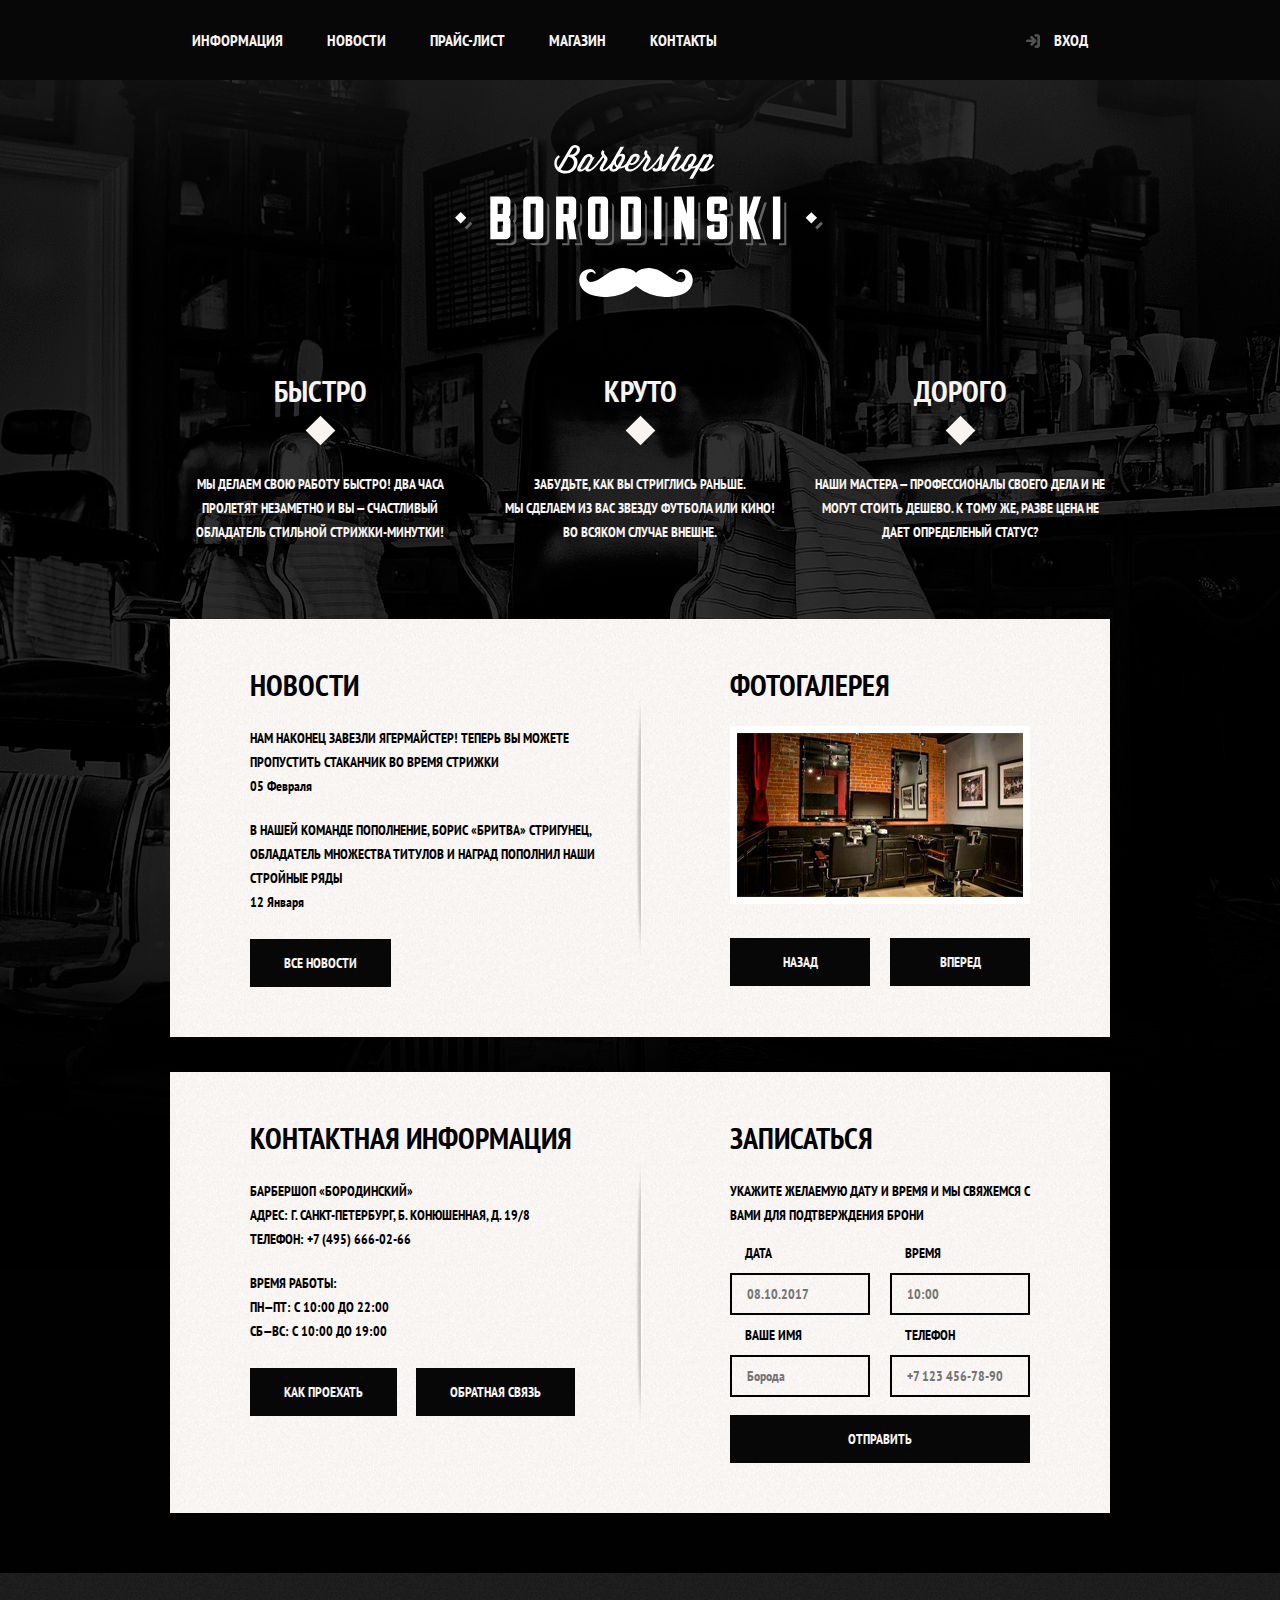
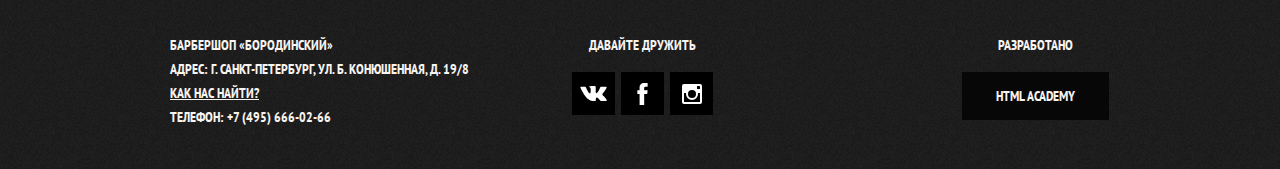
<file: index.html>
﻿<!DOCTYPE html>
<html lang="en">
<head>
    <meta charset="UTF-8">
    <title>Главная</title>
    <link href="https://fonts.googleapis.com/css?family=PT+Sans+Narrow:400,700&display=swap&subset=cyrillic" rel="stylesheet">
    <link rel="stylesheet" href="css/normalize.css">
    <link rel="stylesheet" href="css/style.css">
</head>
<body>

    <header class="main_header">
            <nav class="main_navigation">
                <a class="main_header_logo">
                    <img src="img/index-logo.svg" width="368" height="153" alt="Логотип барбершопа Бородинский">
                </a>
                <div class="main_navigation_wrapper">
                    <div class="conteiner">
                        <ul class="site_navigation">
                            <li><a href="info.html">Информация</a></li>
                            <li><a href="news.html">Новости</a></li>
                            <li><a href="price.html">Прайс-лист</a></li>
                            <li><a href="catalog.html">Магазин</a></li>
                            <li><a href="contaсts.html">Контакты</a></li>
                        </ul>
                        <ul class="user_navigation">
                            <li class="login_link">
                                <a class="login_link" href="login.html">Вход</a>
                            </li>
                        </ul>
                    </div>
                </div>
            </nav>
    </header>

    <main class="conteiner">

        <h1 class="visually_hidden">Барбершоп Бородинский</h1>

        <section class="features">
            <h2 class="visually_hidden">Преймущества</h2>
            <ul class="feature_list">
                <li class="feature_item">
                    <h3>Быстро</h3>
                    <p>МЫ ДЕЛАЕМ СВОЮ РАБОТУ БЫСТРО! ДВА ЧАСА ПРОЛЕТЯТ НЕЗАМЕТНО И ВЫ — СЧАСТЛИВЫЙ ОБЛАДАТЕЛЬ СТИЛЬНОЙ СТРИЖКИ-МИНУТКИ!</p>
                </li>
                <li class="feature_item">
                    <h3>Круто</h3>
                    <p> ЗАБУДЬТЕ, КАК ВЫ СТРИГЛИСЬ РАНЬШЕ. <br>
                        МЫ СДЕЛАЕМ ИЗ ВАС ЗВЕЗДУ ФУТБОЛА ИЛИ КИНО! <br>
                        ВО ВСЯКОМ СЛУЧАЕ ВНЕШНЕ.</p>
                </li>
                <li class="feature_item">
                    <h3>Дорого</h3>
                    <p>НАШИ МАСТЕРА — ПРОФЕССИОНАЛЫ СВОЕГО ДЕЛА И НЕ МОГУТ СТОИТЬ ДЕШЕВО. К ТОМУ ЖЕ, РАЗВЕ ЦЕНА НЕ ДАЕТ ОПРЕДЕЛЕНЫЙ СТАТУС?</p>
                </li>
            </ul>
        </section>

            <div class="index_colums">
                <section class="news">
                    <h2>Новости</h2>
                    <ul class="news_list">
                        <li class="news_item">
                            <p>НАМ НАКОНЕЦ ЗАВЕЗЛИ ЯГЕРМАЙСТЕР! ТЕПЕРЬ ВЫ МОЖЕТЕ ПРОПУСТИТЬ СТАКАНЧИК ВО ВРЕМЯ СТРИЖКИ</p>
                            <time datetime="2020-02-05">05 Февраля</time>
                        </li>
                        <li class="news_item">
                            <p>В НАШЕЙ КОМАНДЕ ПОПОЛНЕНИЕ, БОРИС «БРИТВА» СТРИГУНЕЦ, ОБЛАДAТЕЛЬ МНОЖЕСТВА ТИТУЛОВ И НАГРАД ПОПОЛНИЛ НАШИ СТРОЙНЫЕ РЯДЫ</p>
                            <time datetime="2020-01-12">12 Января</time>
                        </li>
                    </ul>
                    <a class="button" href="news.html">Все новости</a>
                </section>

                <section  class="gallerey">
                    <h2>Фотогалерея</h2>
                    <div class="gallerey_conteiner">
                        <figure class="gallery_content">
                            <a href="#"><img src="img/studio.jpg" width="286" height="164" alt="Интерьер"></a>
                        </figure>
                        <button class="button gallerey_button button_gallerey_back">Назад</button>
                        <button class="button gallerey_button button_gallerey_next">Вперед</button>
                    </div>
                </section >
            </div>

        <div class="index_colums">
            <section class="contaсts">
                <h2>Контактная информация</h2>
                <p>
                    БАРБЕРШОП «БОРОДИНСКИЙ» <br>
                    АДРЕС: Г. САНКТ-ПЕТЕРБУРГ, Б. КОНЮШЕННАЯ, Д. 19/8 <br>
                    ТЕЛЕФОН: +7 (495) 666-02-66
                </p>
                <p class="contacts_time">
                    ВРЕМЯ РАБОТЫ: <br>
                    ПН—ПТ: С 10:00 ДО 22:00 <br>
                    СБ—ВС: С 10:00 ДО 19:00
                </p>
                <a class="button js_button_map" href="map.html">Как проехать</a>
                <a class="button" href="contaсts.html">Обратная связь</a>
            </section>

            <section class="form">
                <h2>Записаться</h2>
                <p class="appointment_info">
                    УКАЖИТЕ ЖЕЛАЕМУЮ ДАТУ И ВРЕМЯ И МЫ СВЯЖЕМСЯ С ВАМИ ДЛЯ ПОДТВЕРЖДЕНИЯ БРОНИ
                </p>
                <form class="appointment_form" action="http://echo.htmlacademy.ru" method="POST">
                    <p class="appointment_item">
                        <label for="form_data">Дата</label>
                        <input type="name" name="data" placeholder="08.10.2017" value="" id="form_data">
                    </p>
                    <p class="appointment_item">
                        <label for="form_time">Время</label>
                        <input type="name" name="time" placeholder="10:00" value="" id="form_time">
                    </p>
                    <p class="appointment_item">
                        <label for="form_name">Ваше имя</label>
                        <input type="name" name="name" placeholder="Борода" value="" id="form_name">
                    </p>
                    <p class="appointment_item">
                        <label for="form_tel">Телефон</label>
                        <input type="tel" name="phone" placeholder="+7 123 456-78-90" value="" id="form_tel">
                    </p>
                    <button class="button" type="submit">Отправить</button>
                </form>
            </section>
        </div>

    </main>

    <footer class="main_footer">
        <div class="conteiner">
            <p class="foter_contacts">
                БАРБЕРШОП «БОРОДИНСКИЙ»<br>
                АДРЕС: Г. САНКТ-ПЕТЕРБУРГ, УЛ. Б. КОНЮШЕННАЯ, Д. 19/8<br>
                <b><a href="map.html">КАК НАС НАЙТИ?</a></b><br>
                ТЕЛЕФОН: +7 (495) 666-02-66
            </p>
            <div class="footer_social">
                <b>Давайте дружить</b>
                <ul>
                    <li><a class="social_button" href="#"><span class="visually_hidden">Вконтакте</span>
                            <svg xmlns="http://www.w3.org/2000/svg" width="27" height="15" viewBox="0 0 26.14 14.91">
                                <path d="M26 13.47l-.09-.17a13.55 13.55 0 0 0-2.6-3q-.87-.83-1.1-1.12A1 1 0 0 1 22
                                8a10.27 10.27 0 0 1 1.22-1.78l.88-1.16q2.35-3.13 2-4L26 .94a.8.8 0 0 0-.4-.22 2.14
                                2.14 0 0 0-.87 0h-3.92a.51.51 0 0 0-.27 0h-.3a.6.6 0 0 0-.15.14.93.93 0 0 0-.14.24
                                22.22 22.22 0 0 1-1.46 3.06q-.5.84-.93 1.46a7 7 0 0 1-.71.91 4.94 4.94 0 0
                                1-.52.47q-.23.18-.35.15l-.23-.05a.9.9 0 0 1-.31-.33 1.49 1.49 0 0 1-.16-.53V1.6a3.14
                                3.14 0 0 0 0-.62 2.12 2.12 0 0 0-.14-.44.73.73 0 0 0-.28-.33 1.57 1.57 0 0 0-.46-.18A9
                                9 0 0 0 12.57 0a8.93 8.93 0 0 0-3.25.33 1.83 1.83 0 0 0-.52.41q-.25.3-.07.33a1.67 1.67
                                0 0 1 1.16.59l.08.16a2.6 2.6 0 0 1 .19.63 6.32 6.32 0 0 1 .12 1 10.59 10.59 0 0 1 0
                                1.7q-.07.71-.13 1.1a2.21 2.21 0 0 1-.18.64 2.69 2.69 0 0 1-.16.3l-.07.07a1 1 0 0
                                1-.37.07.86.86 0 0 1-.46-.19 3.27 3.27 0 0 1-.56-.52 7 7 0 0
                                1-.66-.93q-.37-.6-.76-1.42l-.22-.39q-.2-.38-.56-1.11t-.62-1.43A.9.9 0 0 0 5.2.9h-.07a.93.93
                                0 0 0-.22-.16A1.44 1.44 0 0 0 4.6.65L.87.68A1 1 0 0 0 .1.94L0 1a.44.44 0 0 0 0 .22 1.08
                                1.08 0 0 0 .08.37Q.9 3.53 1.86 5.31t1.66 2.87Q4.23 9.27 5 10.24t1 1.24l.37.41.34.33a8.06
                                8.06 0 0 0 1 .78 16.34 16.34 0 0 0 1.4.9 7.6 7.6 0 0 0 1.79.72 6.19 6.19 0 0 0
                                2 .22h1.57a1.08 1.08 0 0 0 .72-.3l.05-.07a.9.9 0 0 0 .1-.25 1.38 1.38 0 0 0 0-.37 4.48
                                4.48 0 0 1 .09-1.05 2.77 2.77 0 0 1 .23-.71 1.74 1.74 0 0 1 .29-.4 1.19 1.19 0 0
                                1 .23-.2h.11a.86.86 0 0 1 .77.21 4.52 4.52 0 0 1 .83.79q.39.47.93 1.05a6.41 6.41 0 0 0
                                1 .87l.27.16a3.31 3.31 0 0 0 .71.3 1.53 1.53 0 0 0 .76.07l3.48-.05a1.58 1.58 0 0
                                0 .8-.17.68.68 0 0 0 .34-.37 1.06 1.06 0 0 0 0-.46 1.71 1.71 0 0 0-.1-.36z" fill="#fff"/>
                            </svg>
                        </a>
                    </li>
                    <li><a class="social_button" href="#"><span class="visually_hidden">Фейсбук</span>
                            <svg xmlns="http://www.w3.org/2000/svg" width="19" height="22" viewBox="0 0 10.15 21.74">
                                <path d="M3.34 1.12A4.77 4.77 0 0 1 6.53 0h3.61v3.81H7.81a1.07 1.07 0 0 0-1.09.83v2.55h3.42c-.08
                                1.23-.24 2.45-.41 3.67h-3v10.87H2.21V10.86H0V7.21h2.19V3.66a3.83 3.83 0 0 1 1.15-2.54z" fill="#fff"/>
                            </svg>
                        </a>
                    </li>
                    <li><a class="social_button" href="#"><span class="visually_hidden">Инстаграм</span>
                            <svg xmlns="http://www.w3.org/2000/svg" width="20" height="20" viewBox="0 0 20 20">
                                <path d="M18 0H2a2 2 0 0 0-2 2v16a2 2 0 0 0 2 2h16a2 2 0 0 0 2-2V2a2 2 0 0 0-2-2zm-8 6a4 4 0 1
                                1-4 4 4 4 0 0 1 4-4zM2.5 18a.47.47 0 0 1-.5-.5V9h2.1a3.4 3.4 0 0 0-.1 1 6 6 0 1 0 12 0 3.4 3.4 0
                                0 0-.1-1H18v8.5a.47.47 0 0 1-.5.5zM18 4.5a.47.47 0 0 1-.5.5h-2a.47.47 0 0 1-.5-.5v-2a.47.47 0 0
                                1 .5-.5h2a.47.47 0 0 1 .5.5z" fill="#fff"/>
                            </svg>
                        </a>
                    </li>
                </ul>
            </div>
            <p class="footer_copyright">
                <b>Разработано</b>
                <a class="button" href="index.html">HTML Academy</a>
            </p>
        </div>
    </footer>

    <section class="modal modal_login">
        <h2>Личный кабинет</h2>
        <p class="modal_description">Введите свой логин и пароль</p>
        <form class="login_form" action="http://echo.htmlacademy.ru" method="post">
            <p>
                <label class="visually_hidden" for="user_login">Логин</label>
                <input  class="login_icon_user" type="text" name="login" placeholder="Логин"  id="user_login">
            </p>
            <p>
                <label class="visually_hidden" for="user_password">Пароль</label>
                <input  class="login_icon_password" type="password" name="password" placeholder="Пароль" id="user_password">
            </p>
            <p class="login_password_info">
                <label class="login_checkbox">
                    <input class="visually_hidden" type="checkbox" name="remember" checked>
                    <span class="checkbox_indicator"></span>
                    Запомните меня
                </label>
                <a class="restore" href="#">Я забыл пароль!</a>
            </p>
            <button class="button" type="submit">Войти</button>
        </form>
        <button class="modal_close" type="button">Закрыть</button>
    </section>

    <section class="modal modal_map">
        <h2 class="visually_hidden">Как до нас добраться</h2>
        <iframe src="https://www.google.com/maps/embed?pb=!1m18!1m12!1m3!1d1998.5991043651586!2d30.320894616097!3d59.938794181876254!2m3!1f0!2f0!3f0!3m2!1i1024!2i768!4f13.1!3m3!1m2!1s0x4696310fca5ba729%3A0xea9c53d4493c879f!2z0JHQvtC70YzRiNCw0Y8g0JrQvtC90Y7RiNC10L3QvdCw0Y8g0YPQuy4sIDE5LCDQodCw0L3QutGCLdCf0LXRgtC10YDQsdGD0YDQsywg0KDQvtGB0YHQuNGPLCAxOTExODY!5e0!3m2!1sru!2sua!4v1586904896450!5m2!1sru!2sua" width="766" height="561" frameborder="0" style="border:0;" allowfullscreen="" aria-hidden="false" tabindex="0"></iframe>
        <p class="visually_hidden">
            <img src="img/map.jpg" alt="Офис компании по адресу: г. Киев, ул. Пушктна 11" width="780" height="560">
        </p>
        <button class="modal_close" type="button">Закрыть</button>
    </section>

    <script src="js/popup.js"></script>
    <script src="js/map.js"></script>


</body>
</html>
</file>
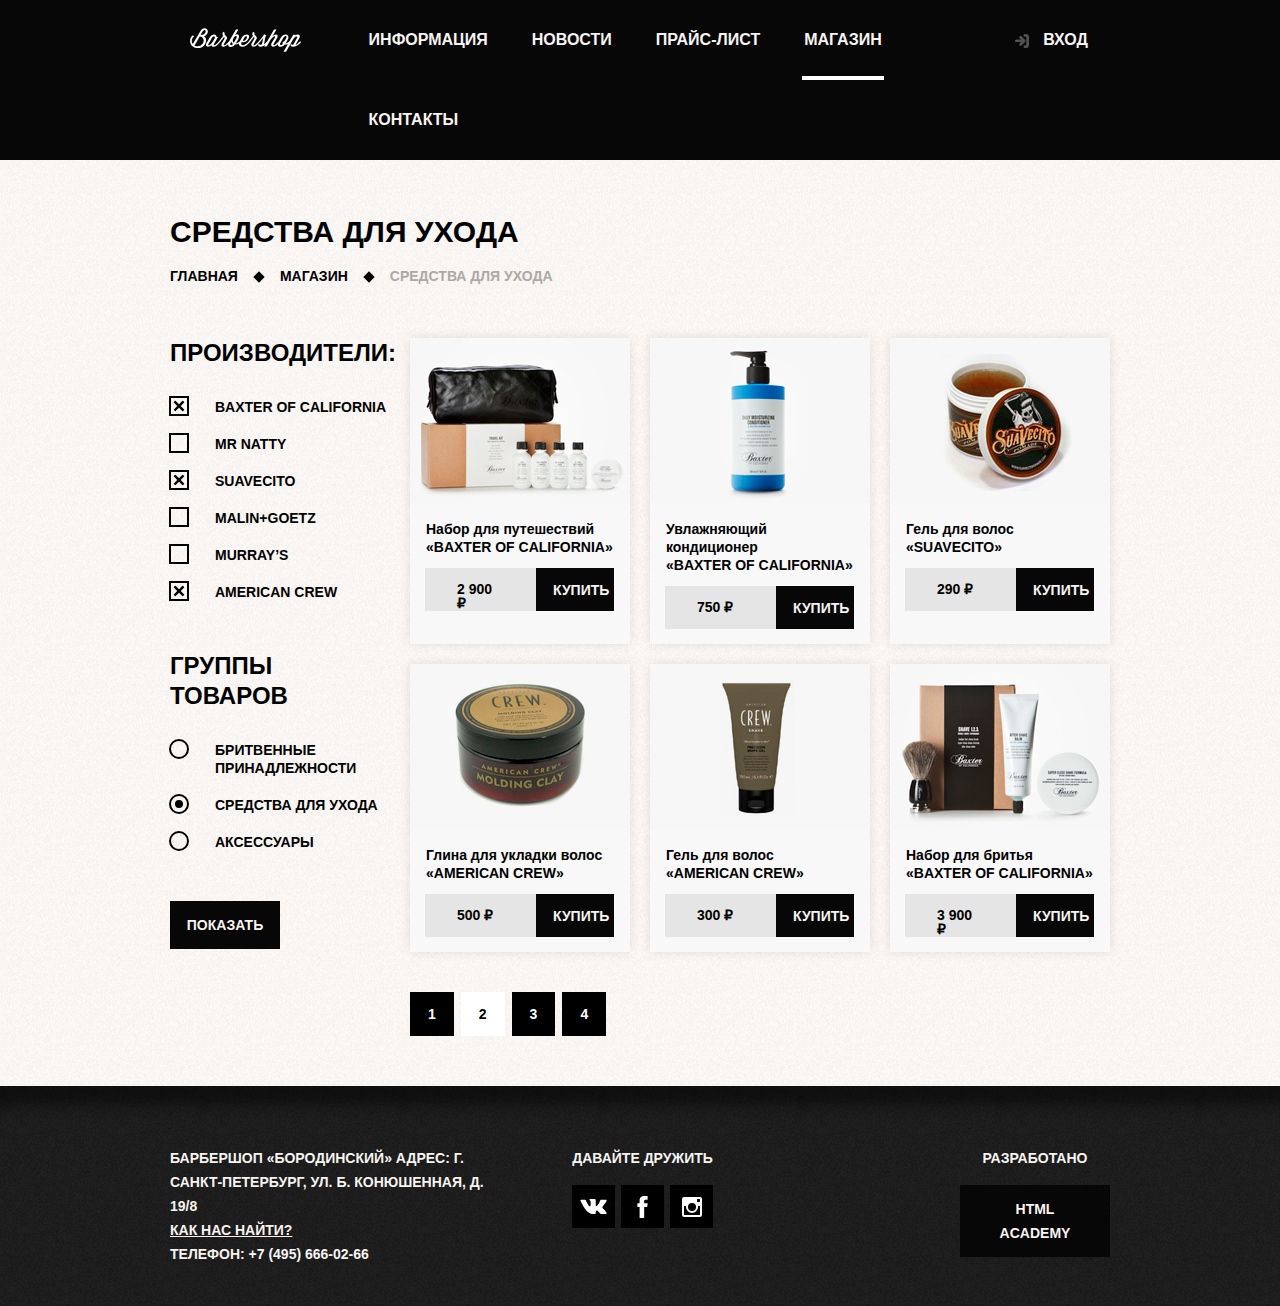
<file: catalog.html>
<!DOCTYPE html>
<html lang="en">
<head>
    <meta charset="UTF-8">
    <title>Магазин</title>
    <link rel="stylesheet" href="css/normalize.css">
    <link rel="stylesheet" href="css/style.css">
</head>
<body class="index_catalog">
    
    <header class="main_header">
        <nav class="main_navigation">
            <div class="main_navigation_wrapper">
                <div class="conteiner">
            
                    <a class="main_header_logo" href="index.html">
                        <img src="img/logo.svg" width="111" height="24" alt="Логотип барбершопа Бородинский">
                    </a>
                    <ul class="site_navigation">
                        <li><a href="info.html">Информация</a></li>
                        <li><a href="news.html">Новости</a></li>
                        <li><a href="price.html">Прайс-лист</a></li>
                        <li class="site_navigation_current"><a href="catalog.html">Магазин</a></li>
                        <li><a href="contaсts.html">Контакты</a></li>
                    </ul>
                    <ul class="user_navigation">
                        <li class="login_link">
                            <a class="login_link" href="login.html">Вход</a>
                        </li>
                    </ul>
                </div>    
            </div>          
        </nav>    
    </header>
    
    <main class="conteiner">
        <h1 class="page_title">Средства для ухода</h1>
        
        <section class="breadcrumbs">
            <ul class="breadcrumbs-items">
                <li><a href="index.html">Главная</a></li>
                <li><a href="catalog.html">Магазин</a></li>
                <li class="breadcrumbs_current">Средства для ухода</li>
            </ul>
        </section>
        
        <div class="main_wrapper">
            <section class="filter">
                <h2 class="visually_hidden">Фильтр товаров</h2>
                <form class="filter" action="http://echo.htmlacademy.ru" method="post">
                    <fieldset>
                        <legend>Производители:</legend>
                        <ul>
                            <li class="filter_option">
                                <input class="visually_hidden filter_input filter_input_checkbox" type="checkbox" name="Baxter_of_California" id="filter_Baxter_of_California" checked>
                                <label for="filter_Baxter_of_California">Baxter of California</label>                        
                            </li>
                            <li class="filter_option">
                                <input class="visually_hidden filter_input filter_input_checkbox" type="checkbox" name="Mr_Natty" id="filter_Mr_Natty">
                                <label for="filter_Mr_Natty">Mr Natty</label>
                            </li>
                            <li class="filter_option">
                                <input class="visually_hidden filter_input filter_input_checkbox" type="checkbox" name="Suavecito" id="filter_Suavecito" checked>
                                <label for="filter_Suavecito">Suavecito</label>
                            </li>
                            <li class="filter_option">
                                <input class="visually_hidden filter_input filter_input_checkbox" type="checkbox" name="Malin_Goetz" id="filter_Malin_Goetz">
                                <label for="filter_Malin_Goetz">Malin+Goetz</label>
                            </li>
                            <li class="filter_option">
                                <input class="visually_hidden filter_input filter_input_checkbox" type="checkbox" name="Murrays" id="filter_Murrays">
                                <label for="filter_Murrays">Murray’s</label>
                            </li>
                            <li class="filter_option">
                                <input class="visually_hidden filter_input filter_input_checkbox" type="checkbox" name="American_Crew" id="filter_American_Crew" checked>
                                <label for="filter_American_Crew">American Crew</label>
                            </li>
                        </ul>
                    </fieldset>
                    <fieldset>
                        <legend>Группы товаров</legend>
                        <ul>
                            <li class="filter_option">
                                <input class="visually_hidden filter_input filter_input_radio" type="radio" name="product_group" id="filter_shaving" value="shaving">
                                <label for="filter_shaving">Бритвенные<br>принадлежности</label>
                            </li>
                            <li class="filter_option">
                                <input class="visually_hidden filter_input filter_input_radio" type="radio" name="product_group" id="filter_hair_care" value="hair_care" checked>
                                <label for="filter_hair_care">Средства для ухода</label>
                            </li>
                            <li class="filter_option">
                                <input class="visually_hidden filter_input filter_input_radio" type="radio" name="product_group" id="filter_accessories" value="accessories">
                                <label for="filter_accessories">Аксессуары</label>
                            </li>
                        </ul>
                    </fieldset>
                    <button class="filter_button button" type="submit">Показать</button>
                </form>
            </section>

            <section class="catalog">
                <h2 class="visually_hidden">Список средства для ухода</h2>
                <ul class="catalog_list">
                    <li class="catalog_item">
                        <a href="catalog_item.html">
                            <h3>
                            <span class="catalog_category">Набор для путешествий</span>
                                <span class="catalog_item_title">«Baxter of California»</span>     
                            </h3>
                            <p class="catalog_item_imege">
                                <img src="img/product-1.jpg" width="220" height="165" alt="Набор для путешествий «Baxter of California»">
                            </p>
                        </a>
                        <p class="catalog_item_price">
                            <b>2 900 ₽</b>
                            <a class="button" href="#">Купить</a>
                        </p>
                    </li>
                    
                    <li class="catalog_item">
                        <a href="catalog_item.html">
                            <h3>
                                <span class="catalog_category">Увлажняющий кондиционер</span>
                                <span class="catalog_item_title">«Baxter of California»</span>  
                            </h3>
                            <p class="catalog_item_imege">
                                <img src="img/product-2.jpg" width="220" height="165" alt="Увлажняющий кондиционер «Baxter of California»">   
                            </p>
                        </a>
                        <p class="catalog_item_price">
                            <b>750 ₽</b>
                            <a class="button" href="#">Купить</a>
                        </p>
                    </li>
                
                    <li class="catalog_item">
                        <a href="catalog_item.html">
                            <h3>
                                <span class="catalog_category">Гель для волос</span>
                                <span class="catalog_item_title">«SUAVECITO»</span>  
                            </h3>
                            <p class="catalog_item_imege">
                                <img src="img/product-3.jpg" width="220" height="165" alt="Гель для волос «SUAVECITO»">
                            </p>
                        </a>
                        <p class="catalog_item_price">
                            <b>290 ₽</b>
                            <a class="button" href="#">Купить</a>
                        </p>
                    </li>
                
                    <li class="catalog_item">
                        <a href="catalog_item.html">
                            <h3>
                                <span class="catalog_category">Глина для укладки волос</span>
                                <span class="catalog_item_title">«American crew»</span>  
                            </h3>
                            <p class="catalog_item_imege">
                                <img src="img/product-4.jpg" width="220" height="165" alt="Глина для укладки волос «American crew»">
                            </p>
                        </a>
                        <p class="catalog_item_price">
                            <b>500 ₽</b>
                            <a class="button" href="#">Купить</a>
                        </p>
                    </li>
                
                    <li class="catalog_item">
                        <a href="catalog_item.html">
                            <h3>
                                <span class="catalog_category">Гель для волос</span>
                                <span class="catalog_item_title">«American crew»</span>  
                            </h3>
                            <p class="catalog_item_imege">
                                <img src="img/product-5.jpg" width="220" height="165" alt="Гель для волос «American crew»">
                            </p>
                        </a>
                        <p class="catalog_item_price">
                            <b>300 ₽</b>
                            <a class="button" href="#">Купить</a>
                        </p>
                    </li>
                    
                    <li class="catalog_item">
                        <a href="catalog_item.html">
                            <h3>
                                <span class="catalog_category">Набор для бритья</span>
                                <span class="catalog_item_title">«Baxter of California»</span>  
                            </h3>
                            <p class="catalog_item_imege">
                                <img src="img/product-6.jpg" width="220" height="165" alt="Набор для бритья «Baxter of California»">
                            </p>
                        </a>
                        <p class="catalog_item_price">
                            <b>3 900 ₽</b>
                            <a class="button" href="#">Купить</a>
                        </p>
                    </li>
                </ul>

                <ul class="pagination_list">
                    <li class="pagination_item"><a href="#">1</a></li>
                    <li class="pagination_item pagination_item_current"><a>2</a></li>
                    <li class="pagination_item"><a href="#">3</a></li>
                    <li class="pagination_item"><a href="#">4</a></li>
                </ul>
            </section>
        </div>
    </main>

    <footer class="main_footer">
        <div class="conteiner">
            <p class="foter_contacts">
                БАРБЕРШОП «БОРОДИНСКИЙ»
                АДРЕС: Г. САНКТ-ПЕТЕРБУРГ, УЛ. Б. КОНЮШЕННАЯ, Д. 19/8<br>
                <b><a href="map.html">КАК НАС НАЙТИ?</a></b><br>
                ТЕЛЕФОН: +7 (495) 666-02-66
            </p>
            <div class="footer_social">
                <b>Давайте дружить</b>
                <ul>
                    <li><a class="social_button" href="#"><span class="visually_hidden">Вконтакте</span>
                            <svg xmlns="http://www.w3.org/2000/svg" width="27" height="15" viewBox="0 0 26.14 14.91">
                                <path d="M26 13.47l-.09-.17a13.55 13.55 0 0 0-2.6-3q-.87-.83-1.1-1.12A1 1 0 0 1 22 
                                8a10.27 10.27 0 0 1 1.22-1.78l.88-1.16q2.35-3.13 2-4L26 .94a.8.8 0 0 0-.4-.22 2.14 
                                2.14 0 0 0-.87 0h-3.92a.51.51 0 0 0-.27 0h-.3a.6.6 0 0 0-.15.14.93.93 0 0 0-.14.24 
                                22.22 22.22 0 0 1-1.46 3.06q-.5.84-.93 1.46a7 7 0 0 1-.71.91 4.94 4.94 0 0 
                                1-.52.47q-.23.18-.35.15l-.23-.05a.9.9 0 0 1-.31-.33 1.49 1.49 0 0 1-.16-.53V1.6a3.14 
                                3.14 0 0 0 0-.62 2.12 2.12 0 0 0-.14-.44.73.73 0 0 0-.28-.33 1.57 1.57 0 0 0-.46-.18A9 
                                9 0 0 0 12.57 0a8.93 8.93 0 0 0-3.25.33 1.83 1.83 0 0 0-.52.41q-.25.3-.07.33a1.67 1.67 
                                0 0 1 1.16.59l.08.16a2.6 2.6 0 0 1 .19.63 6.32 6.32 0 0 1 .12 1 10.59 10.59 0 0 1 0 
                                1.7q-.07.71-.13 1.1a2.21 2.21 0 0 1-.18.64 2.69 2.69 0 0 1-.16.3l-.07.07a1 1 0 0 
                                1-.37.07.86.86 0 0 1-.46-.19 3.27 3.27 0 0 1-.56-.52 7 7 0 0 
                                1-.66-.93q-.37-.6-.76-1.42l-.22-.39q-.2-.38-.56-1.11t-.62-1.43A.9.9 0 0 0 5.2.9h-.07a.93.93 
                                0 0 0-.22-.16A1.44 1.44 0 0 0 4.6.65L.87.68A1 1 0 0 0 .1.94L0 1a.44.44 0 0 0 0 .22 1.08 
                                1.08 0 0 0 .08.37Q.9 3.53 1.86 5.31t1.66 2.87Q4.23 9.27 5 10.24t1 1.24l.37.41.34.33a8.06 
                                8.06 0 0 0 1 .78 16.34 16.34 0 0 0 1.4.9 7.6 7.6 0 0 0 1.79.72 6.19 6.19 0 0 0 
                                2 .22h1.57a1.08 1.08 0 0 0 .72-.3l.05-.07a.9.9 0 0 0 .1-.25 1.38 1.38 0 0 0 0-.37 4.48 
                                4.48 0 0 1 .09-1.05 2.77 2.77 0 0 1 .23-.71 1.74 1.74 0 0 1 .29-.4 1.19 1.19 0 0 
                                1 .23-.2h.11a.86.86 0 0 1 .77.21 4.52 4.52 0 0 1 .83.79q.39.47.93 1.05a6.41 6.41 0 0 0 
                                1 .87l.27.16a3.31 3.31 0 0 0 .71.3 1.53 1.53 0 0 0 .76.07l3.48-.05a1.58 1.58 0 0 
                                0 .8-.17.68.68 0 0 0 .34-.37 1.06 1.06 0 0 0 0-.46 1.71 1.71 0 0 0-.1-.36z" fill="#fff"/>
                            </svg>
                        </a>
                    </li>
                    <li><a class="social_button" href="#"><span class="visually_hidden">Фейсбук</span>
                            <svg xmlns="http://www.w3.org/2000/svg" width="19" height="22" viewBox="0 0 10.15 21.74">
                                <path d="M3.34 1.12A4.77 4.77 0 0 1 6.53 0h3.61v3.81H7.81a1.07 1.07 0 0 0-1.09.83v2.55h3.42c-.08 
                                1.23-.24 2.45-.41 3.67h-3v10.87H2.21V10.86H0V7.21h2.19V3.66a3.83 3.83 0 0 1 1.15-2.54z" fill="#fff"/>
                            </svg>
                        </a>
                    </li>
                    <li><a class="social_button" href="#"><span class="visually_hidden">Инстаграм</span>
                            <svg xmlns="http://www.w3.org/2000/svg" width="20" height="20" viewBox="0 0 20 20">
                                <path d="M18 0H2a2 2 0 0 0-2 2v16a2 2 0 0 0 2 2h16a2 2 0 0 0 2-2V2a2 2 0 0 0-2-2zm-8 6a4 4 0 1 
                                1-4 4 4 4 0 0 1 4-4zM2.5 18a.47.47 0 0 1-.5-.5V9h2.1a3.4 3.4 0 0 0-.1 1 6 6 0 1 0 12 0 3.4 3.4 0 
                                0 0-.1-1H18v8.5a.47.47 0 0 1-.5.5zM18 4.5a.47.47 0 0 1-.5.5h-2a.47.47 0 0 1-.5-.5v-2a.47.47 0 0 
                                1 .5-.5h2a.47.47 0 0 1 .5.5z" fill="#fff"/>
                            </svg>
                        </a>
                    </li>
                </ul>
            </div>
            <p class="footer_copyright">
                <b>Разработано</b>
                <a class="button" href="index.html">HTML Academy</a>
            </p>
        </div>    
    </footer>   

   
   
   
   
   
   
   
    <section class="modal modal_login">
        <h2>Личный кабинет</h2>
        <p>Введите свой логин и пароль</p>
        <form class="login_form" action="http://echo.htmlacademy.ru" method="post">
            <p>
                <label class="visually_hiden" for="user_login">Логин</label>
                <input  class="login_icon_user" type="text" name="login" placeholder="Логин"  id="user_login">
            </p>   
            <p>
                <label class="visually_hiden" for="user_password">Пароль</label>
                <input  class="login_icon_password" type="password" name="password" placeholder="Пароль" id="user_password">
            </p> 
            <p class="login_password_info">  
                <label class="login_checkbox">
                    <input class="visually_hiden" type="checkbox" name="remember" checked> 
                    <span class="checkbox_indicator"></span>
                    Запомните меня
                </label>
                <a class="restore" href="#">Я забыл пароль!</a>
            </p>
            <button class="button" type="submit">Войти</button>
        </form>
        <button class="modal_close" type="button">Закрыть</button>
    </section>

    <section class="modal modal_map">
        <h2 class="visually_hidden">Как до нас добраться</h2>
        <p>    
            <img src="img/map.jpg" alt="Офис компании по адресу: г. Киев, ул. Пушктна 11" width="780" height="560">
        </p>    
        <button class="modal_close" type="button">Закрыть</button>
    </section>
</body>
</html>
</file>
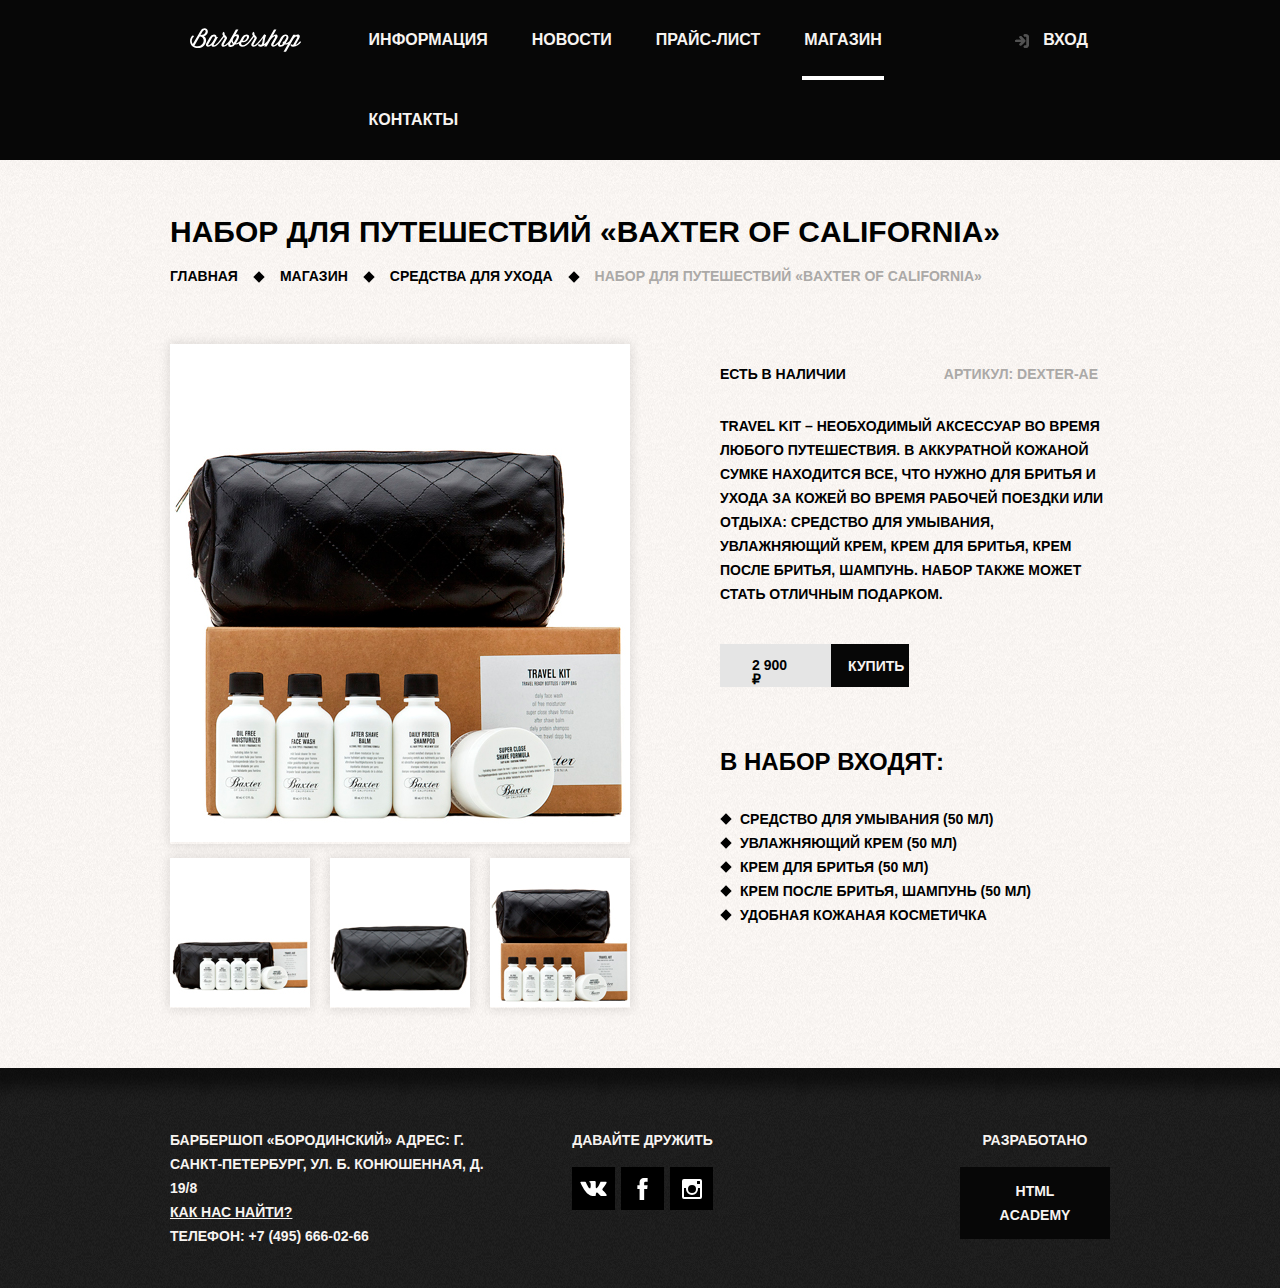
<file: catalog_item.html>
<!DOCTYPE html>
<html lang="en">
<head>
    <meta charset="UTF-8">
    <title>Магазин</title>
    <link rel="stylesheet" href="css/normalize.css">
    <link rel="stylesheet" href="css/style.css">
</head>
<body class="index_catalog_item"> 
    
    <header class="main_header">
        <nav class="main_navigation">
            <div class="main_navigation_wrapper">
                <div class="conteiner">
                    <a class="main_header_logo" href="index.html">
                        <img src="img/logo.svg" width="111" height="24" alt="Логотип барбершопа Бородинский">
                    </a>
                    <ul class="site_navigation">
                        <li><a href="info.html">Информация</a></li>
                        <li><a href="news.html">Новости</a></li>
                        <li><a href="price.html">Прайс-лист</a></li>
                        <li class="site_navigation_current"><a href="catalog.html">Магазин</a></li>
                        <li><a href="contaсts.html">Контакты</a></li>
                    </ul>
                    <ul class="user_navigation">
                        <li class="login_link">
                            <a class="login_link" href="login.html">Вход</a>
                        </li>
                    </ul>
                </div>    
            </div>  
        </nav>    
    </header>
    
    <main class="conteiner">
        <h1 class="page_title">Набор для путешествий «Baxter of California»</h1>
        
        <section class="breadcrumbs">
            <ul class="breadcrumbs-items">
                <li><a href="index.html">Главная</a></li>
                <li><a href="catalog.html">Магазин</a></li>
                <li><a href="#">Средства для ухода</a></li>
                <li class="breadcrumbs_current">Набор для путешествий «Baxter of California»</li>
            </ul>
        </section>
        
        <div class="catalog_item_column">
            <section class="product_photos">
                <h2 class="visually_hidden">Изображение товара</h2>
                <p class="product_photo_full">
                    <img src="img/product_big.jpg" width="460" height="500" alt="Фото всего набора">
                </p>
                <ul class="product_photo_preview">
                    <li>
                        <img src="img/product_small_1.jpg" width="140" height="149" alt="Фото анфас">
                    </li>
                    <li>
                        <img src="img/product_small_2.jpg" width="140" height="149" alt="Фото профиль">
                    </li>
                    <li>
                        <img src="img/product_small_3.jpg" width="140" height="149" alt="Фото частей">
                    </li>
                </ul>
            </section>

            <section class="product_info">
                <h2 class="visually_hidden">Описание товара</h2>
                <div class="product_info_header">
                    <p class="product_availability">Есть в наличии</p>
                    <p class="product_article">Артикул: dexter-ae</p>
                </div>    
                <p class="product_info_description">
                    Travel Kit – необходимый аксессуар во время любого путешествия. В аккуратной кожаной сумке находится все, что нужно для бритья и ухода за кожей во время рабочей поездки или отдыха: средство для умывания, увлажняющий крем, крем для бритья, крем после бритья, шампунь. Набор также может стать отличным подарком.
                </p>
                <p class="catalog_item_price">
                    <b>2 900 ₽</b>
                    <a class="button" href="#">Купить</a>
                </p>
                <h3>В набор входят:</h3>
                <ul class="product_info_set">
                    <li>Средство для умывания (50 мл)</li>
                    <li>Увлажняющий крем (50 мл)</li>
                    <li>Крем для бритья (50 мл)</li>
                    <li>Крем после бритья, шампунь (50 мл)</li>
                    <li>Удобная кожаная косметичка</li>
                </ul>
            </section>
        </div>
    </main>
    
    <footer class="main_footer">
        <div class="conteiner">
            <p class="foter_contacts">
                БАРБЕРШОП «БОРОДИНСКИЙ»
                АДРЕС: Г. САНКТ-ПЕТЕРБУРГ, УЛ. Б. КОНЮШЕННАЯ, Д. 19/8<br>
                <b><a href="map.html">КАК НАС НАЙТИ?</a></b><br>
                ТЕЛЕФОН: +7 (495) 666-02-66
            </p>
            <div class="footer_social">
                <b>Давайте дружить</b>
                <ul>
                    <li><a class="social_button" href="#"><span class="visually_hidden">Вконтакте</span>
                            <svg xmlns="http://www.w3.org/2000/svg" width="27" height="15" viewBox="0 0 26.14 14.91">
                                <path d="M26 13.47l-.09-.17a13.55 13.55 0 0 0-2.6-3q-.87-.83-1.1-1.12A1 1 0 0 1 22 
                                8a10.27 10.27 0 0 1 1.22-1.78l.88-1.16q2.35-3.13 2-4L26 .94a.8.8 0 0 0-.4-.22 2.14 
                                2.14 0 0 0-.87 0h-3.92a.51.51 0 0 0-.27 0h-.3a.6.6 0 0 0-.15.14.93.93 0 0 0-.14.24 
                                22.22 22.22 0 0 1-1.46 3.06q-.5.84-.93 1.46a7 7 0 0 1-.71.91 4.94 4.94 0 0 
                                1-.52.47q-.23.18-.35.15l-.23-.05a.9.9 0 0 1-.31-.33 1.49 1.49 0 0 1-.16-.53V1.6a3.14 
                                3.14 0 0 0 0-.62 2.12 2.12 0 0 0-.14-.44.73.73 0 0 0-.28-.33 1.57 1.57 0 0 0-.46-.18A9 
                                9 0 0 0 12.57 0a8.93 8.93 0 0 0-3.25.33 1.83 1.83 0 0 0-.52.41q-.25.3-.07.33a1.67 1.67 
                                0 0 1 1.16.59l.08.16a2.6 2.6 0 0 1 .19.63 6.32 6.32 0 0 1 .12 1 10.59 10.59 0 0 1 0 
                                1.7q-.07.71-.13 1.1a2.21 2.21 0 0 1-.18.64 2.69 2.69 0 0 1-.16.3l-.07.07a1 1 0 0 
                                1-.37.07.86.86 0 0 1-.46-.19 3.27 3.27 0 0 1-.56-.52 7 7 0 0 
                                1-.66-.93q-.37-.6-.76-1.42l-.22-.39q-.2-.38-.56-1.11t-.62-1.43A.9.9 0 0 0 5.2.9h-.07a.93.93 
                                0 0 0-.22-.16A1.44 1.44 0 0 0 4.6.65L.87.68A1 1 0 0 0 .1.94L0 1a.44.44 0 0 0 0 .22 1.08 
                                1.08 0 0 0 .08.37Q.9 3.53 1.86 5.31t1.66 2.87Q4.23 9.27 5 10.24t1 1.24l.37.41.34.33a8.06 
                                8.06 0 0 0 1 .78 16.34 16.34 0 0 0 1.4.9 7.6 7.6 0 0 0 1.79.72 6.19 6.19 0 0 0 
                                2 .22h1.57a1.08 1.08 0 0 0 .72-.3l.05-.07a.9.9 0 0 0 .1-.25 1.38 1.38 0 0 0 0-.37 4.48 
                                4.48 0 0 1 .09-1.05 2.77 2.77 0 0 1 .23-.71 1.74 1.74 0 0 1 .29-.4 1.19 1.19 0 0 
                                1 .23-.2h.11a.86.86 0 0 1 .77.21 4.52 4.52 0 0 1 .83.79q.39.47.93 1.05a6.41 6.41 0 0 0 
                                1 .87l.27.16a3.31 3.31 0 0 0 .71.3 1.53 1.53 0 0 0 .76.07l3.48-.05a1.58 1.58 0 0 
                                0 .8-.17.68.68 0 0 0 .34-.37 1.06 1.06 0 0 0 0-.46 1.71 1.71 0 0 0-.1-.36z" fill="#fff"/>
                            </svg>
                        </a>
                    </li>
                    <li><a class="social_button" href="#"><span class="visually_hidden">Фейсбук</span>
                            <svg xmlns="http://www.w3.org/2000/svg" width="19" height="22" viewBox="0 0 10.15 21.74">
                                <path d="M3.34 1.12A4.77 4.77 0 0 1 6.53 0h3.61v3.81H7.81a1.07 1.07 0 0 0-1.09.83v2.55h3.42c-.08 
                                1.23-.24 2.45-.41 3.67h-3v10.87H2.21V10.86H0V7.21h2.19V3.66a3.83 3.83 0 0 1 1.15-2.54z" fill="#fff"/>
                            </svg>
                        </a>
                    </li>
                    <li><a class="social_button" href="#"><span class="visually_hidden">Инстаграм</span>
                            <svg xmlns="http://www.w3.org/2000/svg" width="20" height="20" viewBox="0 0 20 20">
                                <path d="M18 0H2a2 2 0 0 0-2 2v16a2 2 0 0 0 2 2h16a2 2 0 0 0 2-2V2a2 2 0 0 0-2-2zm-8 6a4 4 0 1 
                                1-4 4 4 4 0 0 1 4-4zM2.5 18a.47.47 0 0 1-.5-.5V9h2.1a3.4 3.4 0 0 0-.1 1 6 6 0 1 0 12 0 3.4 3.4 0 
                                0 0-.1-1H18v8.5a.47.47 0 0 1-.5.5zM18 4.5a.47.47 0 0 1-.5.5h-2a.47.47 0 0 1-.5-.5v-2a.47.47 0 0 
                                1 .5-.5h2a.47.47 0 0 1 .5.5z" fill="#fff"/>
                            </svg>
                        </a>
                    </li>
                </ul>
            </div>
            <p class="footer_copyright">
                <b>Разработано</b>
                <a class="button" href="index.html">HTML Academy</a>
            </p>
        </div>
    </footer>   
    
        <section class="modal modal_login">
            <h2>Личный кабинет</h2>
            <p>Введите свой логин и пароль</p>
            <form class="login_form" action="http://echo.htmlacademy.ru" method="post">
                <p>
                    <label class="visually_hiden" for="user_login">Логин</label>
                    <input  class="login_icon_user" type="text" name="login" placeholder="Логин"  id="user_login">
                </p>   
                <p>
                    <label class="visually_hiden" for="user_password">Пароль</label>
                    <input  class="login_icon_password" type="password" name="password" placeholder="Пароль" id="user_password">
                </p> 
                <p class="login_password_info">  
                    <label class="login_checkbox">
                        <input class="visually_hiden" type="checkbox" name="remember" checked>
                        <span class="checkbox_indicator"></span>
                        Запомните меня
                    </label>
                    <a class="restore" href="#">Я забыл пароль!</a>
                </p>
                <button class="button" type="submit">Войти</button>
            </form>
            <button class="modal_close" type="button">Закрыть</button>
        </section>
    
        <section class="modal modal_map">
            <h2 class="visually_hidden">Как до нас добраться</h2>
            <p>    
                <img src="img/map.jpg" alt="Офис компании по адресу: г. Киев, ул. Пушктна 11" width="780" height="560">
            </p>    
            <button class="modal_close" type="button">Закрыть</button>
        </section>
    </body>
    </html>
</file>
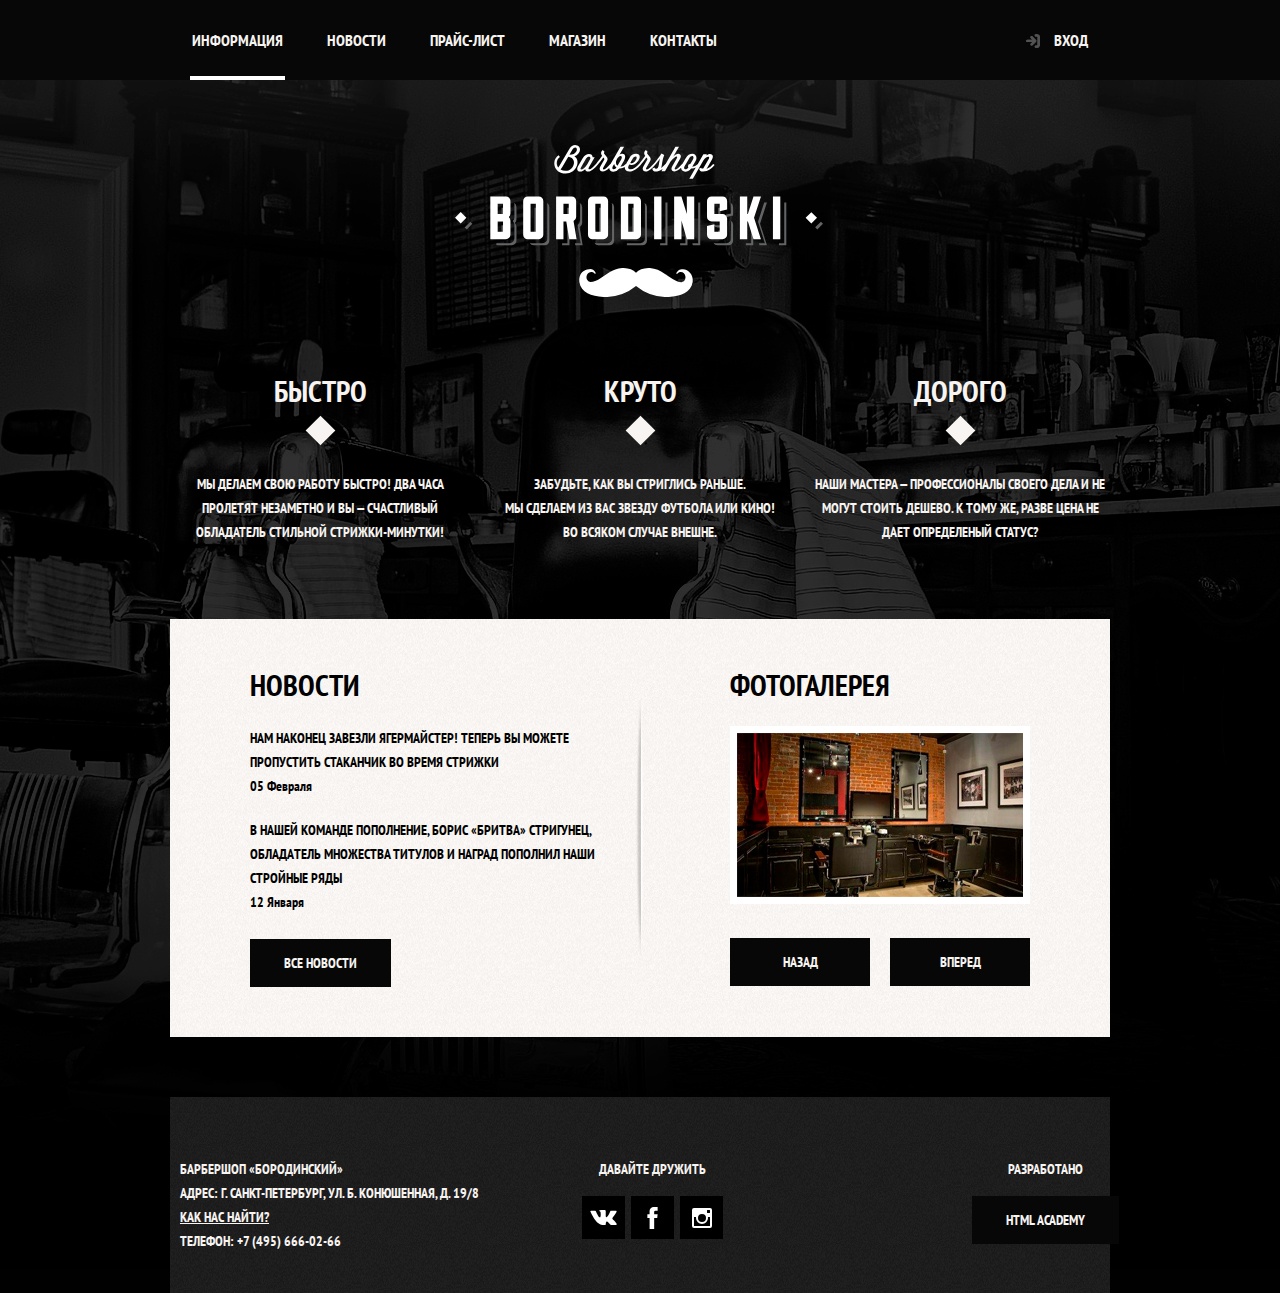
<file: info.html>
<!DOCTYPE html>
<html lang="en">
<head>
    <meta charset="UTF-8">
    <title>Главная</title>
    <link href="https://fonts.googleapis.com/css?family=PT+Sans+Narrow:400,700&display=swap&subset=cyrillic" rel="stylesheet">
    <link rel="stylesheet" href="css/normalize.css">
    <link rel="stylesheet" href="css/style.css">
</head>
<body>
   
    <header class="main_header">
            <nav class="main_navigation">
                <a class="main_header_logo">
                    <img src="img/index-logo.svg" width="368" height="153" alt="Логотип барбершопа Бородинский">
                </a>
                <div class="main_navigation_wrapper">
                    <div class="conteiner">
                        <ul class="site_navigation">
                            <li class="site_navigation_current"><a href="info.html">Информация</a></li>
                            <li><a href="news.html">Новости</a></li>
                            <li><a href="price.html">Прайс-лист</a></li>
                            <li><a href="catalog.html">Магазин</a></li>
                            <li><a href="contaсts.html">Контакты</a></li>
                        </ul>
                        <ul class="user_navigation">
                            <li class="login_link">
                                <a class="login_link" href="login.html">Вход</a>
                            </li>
                        </ul>
                    </div>    
                </div>    
            </nav>       
    </header>
    
    <main class="conteiner">

        <h1 class="visually_hidden">Барбершоп Бородинский</h1>
        
        <section class="features">
            <h2 class="visually_hidden">Преймущества</h2>
            <ul class="feature_list">
                <li class="feature_item">
                    <h3>Быстро</h3>
                    <p>МЫ ДЕЛАЕМ СВОЮ РАБОТУ БЫСТРО! ДВА ЧАСА ПРОЛЕТЯТ НЕЗАМЕТНО И ВЫ — СЧАСТЛИВЫЙ ОБЛАДАТЕЛЬ СТИЛЬНОЙ СТРИЖКИ-МИНУТКИ!</p>
                </li>
                <li class="feature_item">
                    <h3>Круто</h3>
                    <p> ЗАБУДЬТЕ, КАК ВЫ СТРИГЛИСЬ РАНЬШЕ. <br>
                        МЫ СДЕЛАЕМ ИЗ ВАС ЗВЕЗДУ ФУТБОЛА ИЛИ КИНО! <br>
                        ВО ВСЯКОМ СЛУЧАЕ ВНЕШНЕ.</p>
                </li>
                <li class="feature_item">
                    <h3>Дорого</h3>
                    <p>НАШИ МАСТЕРА — ПРОФЕССИОНАЛЫ СВОЕГО ДЕЛА И НЕ МОГУТ СТОИТЬ ДЕШЕВО. К ТОМУ ЖЕ, РАЗВЕ ЦЕНА НЕ ДАЕТ ОПРЕДЕЛЕНЫЙ СТАТУС?</p>
                </li>
            </ul>
        </section>
        
            <div class="index_colums"> 
                <section class="news">
                    <h2>Новости</h2>
                    <ul class="news_list">
                        <li class="news_item">
                            <p>НАМ НАКОНЕЦ ЗАВЕЗЛИ ЯГЕРМАЙСТЕР! ТЕПЕРЬ ВЫ МОЖЕТЕ ПРОПУСТИТЬ СТАКАНЧИК ВО ВРЕМЯ СТРИЖКИ</p>
                            <time datetime="2020-02-05">05 Февраля</time>
                        </li>
                        <li class="news_item">
                            <p>В НАШЕЙ КОМАНДЕ ПОПОЛНЕНИЕ, БОРИС «БРИТВА» СТРИГУНЕЦ, ОБЛАДAТЕЛЬ МНОЖЕСТВА ТИТУЛОВ И НАГРАД ПОПОЛНИЛ НАШИ СТРОЙНЫЕ РЯДЫ</p>
                            <time datetime="2020-01-12">12 Января</time>
                        </li>
                    </ul>
                    <a class="button" href="news.html">Все новости</a>
                </section>
                
                <section  class="gallerey">
                    <h2>Фотогалерея</h2>
                    <div class="gallerey_conteiner"> 
                        <figure class="gallery_content">
                            <a href="#"><img src="img/studio.jpg" width="286" height="164" alt="Интерьер"></a>
                        </figure>  
                        <button class="button gallerey_button button_gallerey_back">Назад</button>
                        <button class="button gallerey_button button_gallerey_next">Вперед</button>
                    </div> 
                </section >
            </div>    
    
    <footer class="main_footer">
        <div class="conteiner">
            <p class="foter_contacts">
                БАРБЕРШОП «БОРОДИНСКИЙ»<br>
                АДРЕС: Г. САНКТ-ПЕТЕРБУРГ, УЛ. Б. КОНЮШЕННАЯ, Д. 19/8<br>
                <b><a href="map.html">КАК НАС НАЙТИ?</a></b><br>
                ТЕЛЕФОН: +7 (495) 666-02-66
            </p>
            <div class="footer_social">
                <b>Давайте дружить</b>
                <ul>
                    <li><a class="social_button" href="#"><span class="visually_hidden">Вконтакте</span>
                            <svg xmlns="http://www.w3.org/2000/svg" width="27" height="15" viewBox="0 0 26.14 14.91">
                                <path d="M26 13.47l-.09-.17a13.55 13.55 0 0 0-2.6-3q-.87-.83-1.1-1.12A1 1 0 0 1 22 
                                8a10.27 10.27 0 0 1 1.22-1.78l.88-1.16q2.35-3.13 2-4L26 .94a.8.8 0 0 0-.4-.22 2.14 
                                2.14 0 0 0-.87 0h-3.92a.51.51 0 0 0-.27 0h-.3a.6.6 0 0 0-.15.14.93.93 0 0 0-.14.24 
                                22.22 22.22 0 0 1-1.46 3.06q-.5.84-.93 1.46a7 7 0 0 1-.71.91 4.94 4.94 0 0 
                                1-.52.47q-.23.18-.35.15l-.23-.05a.9.9 0 0 1-.31-.33 1.49 1.49 0 0 1-.16-.53V1.6a3.14 
                                3.14 0 0 0 0-.62 2.12 2.12 0 0 0-.14-.44.73.73 0 0 0-.28-.33 1.57 1.57 0 0 0-.46-.18A9 
                                9 0 0 0 12.57 0a8.93 8.93 0 0 0-3.25.33 1.83 1.83 0 0 0-.52.41q-.25.3-.07.33a1.67 1.67 
                                0 0 1 1.16.59l.08.16a2.6 2.6 0 0 1 .19.63 6.32 6.32 0 0 1 .12 1 10.59 10.59 0 0 1 0 
                                1.7q-.07.71-.13 1.1a2.21 2.21 0 0 1-.18.64 2.69 2.69 0 0 1-.16.3l-.07.07a1 1 0 0 
                                1-.37.07.86.86 0 0 1-.46-.19 3.27 3.27 0 0 1-.56-.52 7 7 0 0 
                                1-.66-.93q-.37-.6-.76-1.42l-.22-.39q-.2-.38-.56-1.11t-.62-1.43A.9.9 0 0 0 5.2.9h-.07a.93.93 
                                0 0 0-.22-.16A1.44 1.44 0 0 0 4.6.65L.87.68A1 1 0 0 0 .1.94L0 1a.44.44 0 0 0 0 .22 1.08 
                                1.08 0 0 0 .08.37Q.9 3.53 1.86 5.31t1.66 2.87Q4.23 9.27 5 10.24t1 1.24l.37.41.34.33a8.06 
                                8.06 0 0 0 1 .78 16.34 16.34 0 0 0 1.4.9 7.6 7.6 0 0 0 1.79.72 6.19 6.19 0 0 0 
                                2 .22h1.57a1.08 1.08 0 0 0 .72-.3l.05-.07a.9.9 0 0 0 .1-.25 1.38 1.38 0 0 0 0-.37 4.48 
                                4.48 0 0 1 .09-1.05 2.77 2.77 0 0 1 .23-.71 1.74 1.74 0 0 1 .29-.4 1.19 1.19 0 0 
                                1 .23-.2h.11a.86.86 0 0 1 .77.21 4.52 4.52 0 0 1 .83.79q.39.47.93 1.05a6.41 6.41 0 0 0 
                                1 .87l.27.16a3.31 3.31 0 0 0 .71.3 1.53 1.53 0 0 0 .76.07l3.48-.05a1.58 1.58 0 0 
                                0 .8-.17.68.68 0 0 0 .34-.37 1.06 1.06 0 0 0 0-.46 1.71 1.71 0 0 0-.1-.36z" fill="#fff"/>
                            </svg>
                        </a>
                    </li>
                    <li><a class="social_button" href="#"><span class="visually_hidden">Фейсбук</span>
                            <svg xmlns="http://www.w3.org/2000/svg" width="19" height="22" viewBox="0 0 10.15 21.74">
                                <path d="M3.34 1.12A4.77 4.77 0 0 1 6.53 0h3.61v3.81H7.81a1.07 1.07 0 0 0-1.09.83v2.55h3.42c-.08 
                                1.23-.24 2.45-.41 3.67h-3v10.87H2.21V10.86H0V7.21h2.19V3.66a3.83 3.83 0 0 1 1.15-2.54z" fill="#fff"/>
                            </svg>
                        </a>
                    </li>
                    <li><a class="social_button" href="#"><span class="visually_hidden">Инстаграм</span>
                            <svg xmlns="http://www.w3.org/2000/svg" width="20" height="20" viewBox="0 0 20 20">
                                <path d="M18 0H2a2 2 0 0 0-2 2v16a2 2 0 0 0 2 2h16a2 2 0 0 0 2-2V2a2 2 0 0 0-2-2zm-8 6a4 4 0 1 
                                1-4 4 4 4 0 0 1 4-4zM2.5 18a.47.47 0 0 1-.5-.5V9h2.1a3.4 3.4 0 0 0-.1 1 6 6 0 1 0 12 0 3.4 3.4 0 
                                0 0-.1-1H18v8.5a.47.47 0 0 1-.5.5zM18 4.5a.47.47 0 0 1-.5.5h-2a.47.47 0 0 1-.5-.5v-2a.47.47 0 0 
                                1 .5-.5h2a.47.47 0 0 1 .5.5z" fill="#fff"/>
                            </svg>
                        </a>
                    </li>
                </ul>
            </div>
            <p class="footer_copyright">
                <b>Разработано</b>
                <a class="button" href="index.html">HTML Academy</a>
            </p>
        </div>    
    </footer>   

</body>
</html>
</file>
<file: css/style.css>
body {
  margin: 0;
  padding: 0;
  
  font-family: "PT Sans Narrow", "Arial", sans-serif;
	font-size: 14px;
	line-height: 24px;
	font-weight: 700;
	color: #f7f4f1;
  text-transform: uppercase;
  
  background-color: #070707;
  background-image: url("../img/background.jpg");
  background-position: top center;
  background-repeat: no-repeat;
}

.index_catalog,
.index_catalog_item {
  color: #000000;
  
  background-color: #f6f3f0;
  background-image: url("../img/pattern-light.jpg");
  background-position: 0 0;
  background-repeat: repeat;
}

a {
  text-decoration: none;
}

ul {
  margin: 0;
  padding: 0;
}

img {
	max-width: 100%;
	height: auto;
}

.visually_hidden:not(:focus):not(:active),
input[type="checkbox"].visually_hidden,
input[type="radio"].visually_hidden {
  position: absolute;
  
  width: 1px;
  height: 1px;
  margin: -1px;
  border: 0;
  padding: 0;
  
  clip-path: inset(100%);
  clip: rect(0 0 0 0);
  overflow: hidden;
}

/* header */

.conteiner {
  width: 940px;
  margin: 0 auto;
  padding: 0 10px;
}

.index_catalog .main_header {
  margin-bottom: 60px;
}

.index_catalog_item .main_header {
  margin-bottom: 60px;
}

.main_navigation {
  display: flex;
  flex-direction: column;
  align-items: center;

  font-size: 16px;
  line-height: 20px;
  color: #f7f4f1;

  margin-bottom: 70px;
}

.main_navigation_wrapper {
  width: 100%;
  margin-bottom: 60px;

  background-color: #070707;
}

.main_navigation_wrapper .conteiner {
  display: flex;
  justify-content: space-between;
}

.site_navigation,
.user_navigation {
  list-style: none;
}

.site_navigation a,
.user_navigation a {
  display: inline-block;
  padding: 30px 22px;

  color: #f7f4f1;
}

.site_navigation a:focus,
.site_navigation a:hover,
.user_navigation a:focus,
.user_navigation a:hover{
  background-color: #242424;
}

.main_header_logo {
  order: 1;
  width: 371px;
  height: 155px;
}

.site_navigation {
  display: flex;
  flex-wrap: wrap;
  
  width: 620px;
  margin: 0;
  padding: 0;
}

.user_navigation {
  display: flex;
  max-width: 140px;
  margin: 0;
  padding: 0;
}

.user_navigation a {
  position: relative;
  padding-left: 53px;
}

.user_navigation a::before {
  content: "";
  position: absolute;
  left: 24px;
  top: 33px;
  
  width: 15px;
  height: 15px;

  background-image: url(../img/login.svg);
  background-repeat: no-repeat;
  background-position: 0 0;

  opacity: 0.3;
}

.user_navigation a:hover::before,
.user_navigation a:focus::before,
.user_navigation a:active::before {
  opacity: 1;
}

/* main = feature */

.conteiner h1 {
  color: #f7f4f1;
}

h3 {
  font-size: 30px;
  line-height: 42px;
}

.features {
  margin-bottom: 75px;
}

.feature_item {
  text-align: center;

  width: 300px;
}

.feature_list {
  display: flex;
  justify-content: space-between;

  list-style: none;
}

.feature_item p {
  padding: 0 5px;
  margin: 0;
}

.feature_item h3 {
  position: relative;
  margin: 0;
  margin-bottom: 60px;
}

.feature_item h3::after {
  content: "";
  position: absolute;
  top: 50px;
  left: 50%;

  width: 21px;
  height: 21px;
  margin-left: -10px;

  transform: rotate(45deg);
  
  background-color: #f7f4f1;
}


/* main = news, gallerey */

.index_colums {
  display: flex;
  justify-content: space-between;

  padding: 45px 80px;
  padding-bottom: 50px;
  margin-bottom: 35px;
  
  color: #000000;
  
  background-color: #f6f3f0;
  background-image: 
    url("../img/line.png"),
    url("../img/pattern-light.jpg");
  background-position: center, 0 0;
  background-repeat: no-repeat, repeat;
}

h2 {
  margin: 0;
  margin-bottom: 20px;

  font-size: 30px;
  line-height: 42px;
} 

.news,
.contacts {
  width: 380px;
}

.gallerey,
.form {
  width: 300px;
}

.news_item {
  list-style: none;
  margin-bottom: 20px;
}

.news_item p {
  margin: 0;
}

.news_list {
  margin: 0;
  margin-bottom: 25px;
  padding: 0;
}

.news_item time {
  text-transform: none;
}

.button {
  display: inline-block;
  margin-right: 16px;
  padding: 12px 34px;

  color: #f7f4f1;
  text-align: center;
  vertical-align: middle;
  text-transform: uppercase;
  
  background-color: #070707;
}

button {
  font: inherit;
  color: #f7f4f1;
  text-align: center;
  vertical-align: middle;
  text-transform: uppercase;
  
  border: none;
  background-color: #070707; 
}

.button:hover,
.button:focus,
.button:active {
  background-color: #663d15;
  outline: none;
  border: none;
}

.button.disabled,
.button:disabled {
  cursor: default;
  opacity: 0.5;
  background-color: #000000;
}

.gallery_content {
  height: 164px;
  margin: 0;
  margin-bottom: 35px;

  background-color: #cccccc;
  border: 7px solid #ffffff;  
}

.gallery_content img {
  width: 286px;
  height: 164px;
}

.appointment_item input {
  font: inherit;

  background-color: transparent;
  border: 2px solid #000101;
}

.appointment_item input:focus {
  outline: none;
  
  border: 2px solid #663d15;
}

.gallerey_conteiner {
  position: relative;

  height: 260px;
}

.gallerey_conteiner button {
  box-sizing: border-box;
  position: absolute;
  bottom: 0;
  
  width: 140px;
  margin: 0;
}

.button_gallerey_back {
  left: 0;
}

.button_gallerey_next {
  right: 0;
}

.contacts_time {
  margin-top: 20px;
  margin-bottom: 25px;
}

.appointment_form {
  display: flex;
  flex-wrap: wrap;
  justify-content: space-between;
}

.appointment_item {
  width: 140px;
  margin: 0;
  margin-bottom: 8px;
}

.appointment_item label {
  display: block;
  margin-bottom: 8px;
  margin-left: 15px;
}

.appointment_item input {
  box-sizing: border-box ;
  width: 140px;
  padding-top: 7px;
  padding-right: 15px;
  padding-bottom: 7px;
  padding-left: 15px; 
}

.appointment_form button {
  width: 100%;
  margin-top: 10px;
  margin-right: 0;
}

/* footer */

.main_footer {
  position: relative;

  margin-top: 60px;

  color: #f7f4f1;

  background-color: #000000;
  background-image: url("../img/pattern-dark.jpg");
  background-position: 0 0;
  background-repeat: repeat;  

 
}

.index_catalog .main_footer::before,
.index_catalog_item .main_footer::before {
  content: "";
  position: absolute;
  width: 100%;
  height: 41px;

  background-image: url(../img/pattern-shadow.png);
  background-position: 0 0;
  background-repeat: repeat-x;
}

.index_catalog .main_footer {
  margin-top: 45px;
}

.main_footer .conteiner {
  display: flex;
}

.foter_contacts {
  margin-top: 60px;
  margin-bottom: 40px;

  width: 320px;
  margin-right: 80px;
}

.foter_contacts a {
  color: #f7f4f1;
  text-decoration: underline;
}

.foter_contacts a:hover,
.foter_contacts a:focus{
  text-decoration: none;
}

.footer_social ul {
  display: flex;
  flex-wrap: wrap;
  justify-content: space-between;
  width: 141px;
  margin: 0 auto;

  list-style: none;
}

.footer_social {
  margin-top: 60px;

  text-align: center;
  width: 145px;
}

.footer_social b {
  display: block;
  margin-bottom: 15px;
}

.social_button {
  display: flex;
  align-items: center;
  justify-content: center;
  width: 43px;
  height: 43px;

  color: #f7f4f1;

  background-color: #000000;
}

.social_button:hover,
.social_button:focus,
.footer_copyright a:hover,
.footer_copyright a:focus {
  color: #000000;
  
  background-color: #f7f4f1;
}

.social_button:hover path,
.social_button:focus path {
  fill: #000000;
}

.footer_copyright {
  margin-top: 60px;

  text-align: center;
  width: 150px;
  margin-left: auto;
}

.footer_copyright a {
  margin: 0;
}

.footer_copyright b {
  display: block;
  margin-bottom: 15px;
}

/* login */

.modal_login {
  color: #000000;
  
  background-color: #f6f3f0;
  background-image: url("../img/pattern-light.jpg");
  background-position: 0 0;
  background-repeat: repeat;
}

.login_form input {
  font: inherit;
  
  background-color: transparent;
  border: 2px solid #000101;
  }
  
.login_form input:focus {
  outline: none;
    
  border: 2px solid #663d15;
}

.login_checkbox:hover,
.login_checkbox:focus {
  color: #663d15;
}

.login_checkbox:disabled {
  color: #000000;

  opacity: 0.5;
}

.restore {
  color: #000101;
  text-decoration: underline;
}

.restore:hover,
.restore:focus,
.restore:active {
  outline: none;
  
  text-decoration: none;
}

.modal_close:hover,
.modal_close:focus,
.modal_close:active {
  outline: none;
  border: none;
}


/* catalog.html */

.main_header_logo {
  display: block;
  margin-top: 5px;
}

.site_navigation_current a {
  position: relative;
}

.site_navigation_current a::before {
  content: "";
  position: absolute;
  bottom: 0px;
  left: 20px;
  right: 20px;
  
  height: 4px;

  background-color: #ffffff;
}

.index_catalog .main_navigation,
.index_catalog .main_header {
  margin-bottom: 0px;
}

.index_catalog .page_title,
.index_catalog_item .page_title {
  color: #000101;
  font-size: 30px;
  
  margin: 0;
  padding: 0;
  margin-bottom: 20px;
}

.index_catalog .main_header_logo,
.index_catalog_item .main_header_logo {
  order: 0;
  width: 113px;
  height: 25px;
  padding: 23px 20px;
}

.breadcrumbs-items {
  display: flex;

  list-style: none;
  margin-bottom: 50px;
}

.breadcrumbs a {
  position: relative;

  padding-right: 42px;

  color: #000101;
  font-size: 14px;
	line-height: 24px;
}

.breadcrumbs a::after {
  content: "";

  position: absolute;
  top: 5px;
  right: 17px;

  width: 8px;
  height: 8px;

  background-color: #000000;

  transform: rotate(45deg);
}

.breadcrumbs a:hover,
.breadcrumbs a:focus {
  text-decoration: underline;
}

.breadcrumbs_current {
  color: #aba9a7;
}

.filters {
  width: 180px;
}

fieldset {
  margin: 0;
  padding: 0;
}

fieldset legend {
  margin-bottom: 30px;
}

.filter ul {
  margin-bottom: 50px;
}

.filter_option {
  margin-bottom: 19px;
  padding-left: 45px;
}

.filter_option label {
  position: relative;

/* display: block; */

  cursor: pointer;
}

.filter_input_checkbox + label::before {
  content: "";
  position: absolute;
  left: -46px;
  top: -3px;

  width: 16px;
  height: 16px;

  border: 2px solid #000000;
}

.filter_input_checkbox:checked + label::after {
  content: "";
  position: absolute;
  top: 1px;
  left: -42px;

  width: 12px;
  height: 12px;

  background-image: url(../img/cross.svg);
  background-repeat: no-repeat;
  background-position: 0 0;
}

.filter_input_radio + label::before {
  content: "";
  position: absolute;
  left: -46px;
  top: -3px;

  width: 16px;
  height: 16px;

  border: 2px solid #000000;
  border-radius: 50%;
}

.filter_input_radio:checked + label::after {
  content: "";
  position: absolute;
  top: 3px;
  left: -40px;

  width: 4px;
  height: 4px;

  background-color: #000000;
  border: 2px solid #000000;
  border-radius: 50%;
}

.filter-input:disabled + label,
.filter-input:checked:disabled + label,
.filter-input:disabled:hover + label,
.filter-input:disabled:focus + label {
  color: #000000;

  opacity: 0.5;

  pointer-events: none;
}

.filter_button {
  width: 50%;
  padding: 0;
  padding-top: 12px;
  padding-bottom: 12px;
}


/* main = filter catalog */

.main_wrapper {
  display: flex;
  justify-content: space-between;
  margin-bottom: 50px;
}

.filter {
  display: flex;
  flex-direction: column;

  width: 220px;
}

.catalog {
  width: 700px;
} 

.catalog_list {
  display: flex;
  flex-wrap: wrap;
  margin-bottom: 20px;
}

fieldset {
  color: #000101;
  font-size: 14px;
  line-height: 18px;
  border: none;
}

legend {
  color: #000101;
  font-size: 24px;
	line-height: 30px;
}

.filter ul {
  list-style: none;
}

.filter_input:hover +  label,
.filter_input:focus + label {
  color: #663d15;
}

.filter_input:disabled + label {
  color: #000000;

  opacity: 0.5;
}

.catalog ul {
  list-style: none;
}

.catalog_category {
  width: 100%;

  color: #000101;
  text-transform: none;
  font-size: 14px;
  line-height: 18px;

  background-color: #f8f8f8;
}

.catalog_item_title {
  color: #000101;
  font-size: 14px;
  line-height: 18px;
  text-align: center;

  background-color: #f8f8f8;
}

.catalog_item_price b {
  
  width: 112px;
  padding-top: 14px;
  padding-bottom: 9px;
  padding-left: 36px;

  color: #000101;
  font-size: 14px;
  line-height: 18px;
  
  background-color: #e5e5e5;
}

.catalog_item_price .button {
  width: 78px;
  margin: 0;
  padding: 0;
  padding-left: 16px;
  padding-right: 16px;
  padding-top: 12px;
  padding-bottom: 10px;
}

.catalog_item {
  width: 220px;
  margin-bottom: 20px;
  margin-right: 20px;

  background-color: #f8f8f8;
  box-shadow: 0 0 10px rgba(0, 0, 0, 0.1);
}

.catalog_item a {
  display: flex;
  flex-direction: column;
}

.catalog_item_imege {
  order: -1;
  margin: 0;
  width: 220px;
  height: 165px;
}

.catalog_item h3 {
  display: flex;
  flex-wrap: wrap;
  margin: 0;
  margin-top: 17px;
  margin-right: 15px;
  margin-bottom: 12px;
  margin-left: 16px;
}

.catalog_item:nth-child(3n) {
  margin-right: 0;
}

.catalog_item:hover  {
  background-color: #f8f8f8;
  box-shadow: 0 0 10px rgba(0, 0, 0, 0.2);
}

.catalog_item_price {
  display: flex;
  margin: 15px;
  margin-top: 0;
}

.pagination_list{
  display: flex;
  flex-wrap: wrap;
}

.pagination_list a {
  display: block;
  margin-right: 7px;
  padding: 10px 18px;

  color: #ffffff;

  background-color: #000000;
}

.pagination_list a:hover,
.pagination_list a:focus,
.pagination_list a:active {
  background-color: #663d15;
}

.pagination_item_current a{
  color: #000000;

  background-color: #ffffff;
}

.pagination_item_current a:hover,
.pagination_item_current a:focus,
.pagination_item_current a:active {
  color: #000000;
  
  background-color: #ffffff;
}

/* catalog_item.html */

.index_catalog_item .main_header,
.index_catalog_item .main_navigation {
  margin: 0;
}

.index_catalog_item .breadcrumbs-items {
  margin-bottom: 42px;
}

.page_title {
  margin: 0;
}

.catalog_item_column {
  display: flex;
  justify-content: space-between;
  margin-bottom: 50px;
}

.product_photos {
  width: 460px;
}

.product_photo_preview {
  display: flex;
  justify-content: space-between;

  list-style: none;
}

.product_photo_preview li {
  width: 140px;
  height: 150px;
  
  box-shadow: 0 0 10px 2px rgba(0, 0, 0, 0.1);
}

.product_photo_full {
  width: 460px;
  height: 500px;

  box-shadow: 0 0 10px 2px rgba(0, 0, 0, 0.1);
}

.product_photo_preview li:hover {
  box-shadow: 0 0 10px 2px rgba(0, 0, 0, 0.2);

  cursor: pointer;
}

.product_info {
  width: 390px;

  font-size: 14px;
  line-height: 24px;
}

.product_info_header {
  display: flex;
  justify-content: space-between;
  margin-top: 18px;
}

.product_article {
  padding-right: 12px;

  color: #aba9a7;
  text-align: right;
}

.product_info_description {
  margin-bottom: 38px;
}

.product_info .catalog_item_price {
  margin: 0;
  margin-bottom: 60px;
}

.catalog_item_price b {
  box-sizing: border-box;
  width: 111px;
  height: 43px;
  padding-top: 14px;
  padding-right: 39px;
  padding-bottom: 11px;
  padding-left: 32px;

  color: #000101;
  font-size: 14px;
  line-height: 14px;
  
  background-color: #e5e5e5;
}

.catalog_item_price .button {
  box-sizing: border-box;
  width: 78px;
  height: 43px;
  padding-right: 17px;
  padding-left: 17px;
  padding-bottom: 14px;
  padding-top: 10px;
}

.product_info h3 {
  margin-bottom: 30px;

  font-size: 24px;
  line-height: 30px;
}

.product_info_set {

  list-style: none;
}

.product_info_set li {
  position: relative;

  margin-left: 20px;
}

.product_info_set li:before {
  content: "";
  position: absolute;
  top: 8px;
  left: -18px;
  
  width: 8px;
  height: 8px;

  background-color: #000000;

  transform: rotate(45deg);
}



/* modal login */

.modal {
  position: fixed;
  color: #000000;

  display: none;

  background-color: #f6f3f0;
  box-shadow: 0 30px 50px rgba(0, 0, 0, 0.7);
}

.modal_login {
  top: 120px;
  left: 50%;

  width: 300px;
  margin-left: -230px;
  padding: 50px 80px;

  /* transform: translate(-50% -50%); */
}

.modal_close {
  position: absolute;
  top: 0;
  right: -34px;

  width: 22px;
  height: 22px;

  font-size: 0;

  background-color: transparent;
  border: 0;

  cursor: pointer;
}

.modal_close::after,
.modal_close::before {
  content: "";
  position: absolute;
  top: 9px;
  left: 1px;

  width: 19px;
  height: 3px;

  background-color: #d0d0d0;
}

.modal_close::after {
   transform: rotate(-45deg);
}

.modal_close::before {
  transform: rotate(45deg);
}

.modal_login h2 {
  margin: 0;
  margin-bottom: 20px;

  font-size: 30px;
  line-height: 42px;
}

.modal_description {
  margin: 0;
  margin-bottom: 10px;
}

.login_form p {
  margin: 0;
  margin-bottom: 10px;
}

.login_form input[type="text"],
.login_form input[type="password"] {
  box-sizing: border-box;
  width: 300px;
  padding: 10px 15px;
  padding-right: 40px;


  font: inherit;
  color: #000000;
  text-transform: uppercase;

  background-color: #f9f6f3;
  border: 2px solid #000000;
}

.login_form input:focus {
  border-color: #663d15;
}

.login_icon_user {
  background-image: url(../img/user.svg);
  background-position: 270px center;
  background-repeat: no-repeat;
}

.login_icon_password {
  background-image: url(../img/lock.svg);
  background-position: 270px center;
  background-repeat: no-repeat;
}

.login_password_info {
  display: flex;
  flex-wrap: wrap;
  justify-content: space-between;
  margin: 15px 0;
}

.login_checkbox {
  position: relative;

  padding-left:  30px;

  cursor: pointer;
}

.login_checkbox:hover,
.login_checkbox:focus {
  color: #663d15;
}

.login_checkbox input[type="checkbox"] + .checkbox_indicator {
  position: absolute;
  top: 0;
  left: 0;

  width: 17px;
  height: 17px;

  border: 2px solid #000000;
}

.login_checkbox input[type="checkbox"]:focus + .checkbox_indicator {
  border-color: #663d15;
  outline: thin dotted;
  outline: 5px auto -webkit-focus-ring-color;;
}

.login_checkbox input[type="checkbox"]:checked + .checkbox_indicator::before,
.login_checkbox input[type="checkbox"]:checked + .checkbox_indicator::after {
  content: "";

  position: absolute;
  top: 8px;
  left: 1px;

  width: 15px;
  height: 2px;

  background-color: #000000;
}

.login_checkbox input[type="checkbox"]:checked + .checkbox_indicator::before {
  transform: rotate(45deg);
}

.login_checkbox input[type="checkbox"]:checked + .checkbox_indicator::after {
  transform: rotate(-45deg);
}

.login_form .button {
  width: 100%;
  margin-right: 0;
}

.modal_map {
  top: 50%;
  left: 50%;

  width: 766px;
  height: 561px;
  margin-top: -280px;
  margin-left: -383px;

  border: 7px solid white;
}

.modal_map p {
  margin: 0;
}

/*=============== popup for js ========================*/

@keyframes bounce {
  0% { transform: translateY(-2000px); }
  70% { transform: translateY(30px); }
  90% { transform: translateY(-10px); }
  100% { transform: translateY(0); }
}

.modal_show {
  display: block;
  animation-name: bounce;
  animation-duration: 0.6s;
}

@keyframes shake {
  0%, 100% { transform: translateX(0); }
  10%, 30%, 50%, 70%, 90% { transform: translateX(-10px); }
  20%, 40%, 60%, 80% { transform: translateX(10px); }
}
  
.modal-error {
  animation-name: shake;
  animation-duration: 0.6s;
}
</file>
